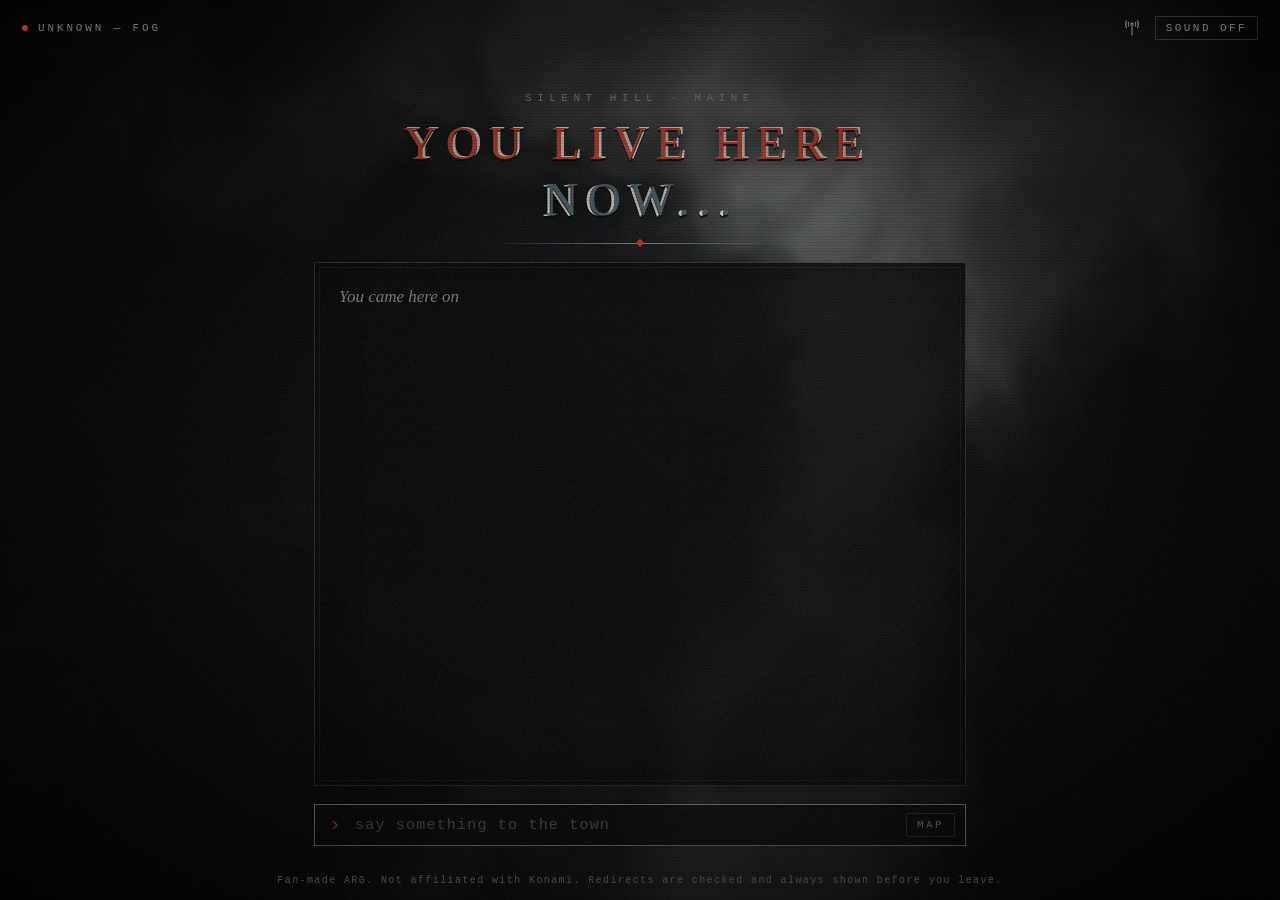
<file: index.html>
<!DOCTYPE html>
<html lang="en">
<head>
  <meta charset="utf-8">
  <meta name="viewport" content="width=device-width, initial-scale=1">
  <title>You Live Here Now...</title>
  <meta name="description" content="Silent Hill, Maine. Population: unknown.">
  <meta name="robots" content="noindex">
  <meta name="referrer" content="no-referrer">
  <meta name="theme-color" content="#070707">
  <link rel="icon" href="data:image/svg+xml,%3Csvg xmlns='http://www.w3.org/2000/svg' viewBox='0 0 16 16'%3E%3Crect width='16' height='16' fill='%23100d0b'/%3E%3Ccircle cx='8' cy='8' r='3' fill='%23a33'/%3E%3C/svg%3E">
  <link rel="stylesheet" href="style.css">
</head>
<body>
  <!-- Room 312 is not on the map. Some doors are only reachable by address. -->
  <canvas id="fx" aria-hidden="true"></canvas>
  <div class="grain" aria-hidden="true"></div>
  <div class="scan" aria-hidden="true"></div>
  <div class="vignette" aria-hidden="true"></div>

  <div class="hud">
    <div class="loc"><i class="dot"></i><span id="loc">Unknown &mdash; Fog</span></div>
    <div class="hudr">
      <span id="radio" class="radio" title="Radio" aria-hidden="true">
        <svg viewBox="0 0 24 24" stroke-width="1.6" stroke-linecap="round" stroke-linejoin="round">
          <path d="M12 21V9"/><circle cx="12" cy="7" r="1.6"/>
          <path d="M7.5 4.5a6.4 6.4 0 0 0 0 5M16.5 4.5a6.4 6.4 0 0 1 0 5"/>
          <path d="M4.5 2.5a10 10 0 0 0 0 9M19.5 2.5a10 10 0 0 1 0 9"/>
        </svg>
      </span>
      <button id="sound" class="btn" type="button" aria-label="Toggle sound">SOUND OFF</button>
    </div>
  </div>

  <main id="main">
    <header>
      <p class="eyebrow" id="meta">Silent Hill &middot; Maine</p>
      <h1 id="title" data-text="You live here now...">You live here now...</h1>
      <div class="rule"><i></i></div>
    </header>

    <section class="dialog" aria-label="Dialogue">
      <div class="log" id="log" aria-live="polite"></div>
    </section>

    <form id="prompt" autocomplete="off" spellcheck="false">
      <label for="input" class="sr">Say something to the town</label>
      <span class="caret">&rsaquo;</span>
      <input id="input" type="text" maxlength="24" placeholder="say something to the town" autocapitalize="off">
      <button id="mapBtn" class="btn" type="button">MAP</button>
    </form>

    <div id="exit" class="exit" hidden>
      <p class="lead">The fog thins. There is a road out.</p>
      <p class="dest">Destination <code id="dest-host"></code></p>
      <p class="opts">
        <a id="exit-link" rel="noopener noreferrer nofollow" referrerpolicy="no-referrer">Leave town</a>
        <span id="count"></span>
        <button id="cancel" class="btn" type="button">STAY</button>
      </p>
    </div>
  </main>

  <!-- the map: marked in red as you find places -->
  <div id="map" class="mapwrap" hidden>
    <div class="paper" role="dialog" aria-label="Town map">
      <div class="bar">
        <span>Town map</span>
        <button id="mapClose" class="btn" type="button">CLOSE</button>
      </div>
      <svg viewBox="0 0 400 300" font-family="Georgia, 'Times New Roman', serif">
        <rect x="6" y="6" width="388" height="288" fill="none" stroke="#2d2619" stroke-width="1.2" opacity=".55"/>

        <!-- lake -->
        <path d="M230 175 C258 148 322 146 352 174 C382 202 372 250 332 268 C292 286 240 272 226 238 C214 212 214 190 230 175 Z"
              fill="#8d9a94" fill-opacity=".55" stroke="#46514c" stroke-width="1.4"/>
        <path d="M244 192 C268 178 306 178 330 192" fill="none" stroke="#46514c" stroke-width=".7" opacity=".6"/>
        <path d="M240 244 C270 258 316 258 346 240" fill="none" stroke="#46514c" stroke-width=".7" opacity=".5"/>
        <text id="lbl-toluca" class="pl" x="292" y="222" font-size="11" font-style="italic" text-anchor="middle" fill="#2d2619">Toluca Lake</text>

        <!-- roads (they stop before the labels, so nothing is crossed) -->
        <g fill="none" stroke="#3a3224" stroke-width="3" stroke-linecap="round">
          <path d="M15 112 H188 L236 148"/>
          <path d="M100 112 V272"/>
          <path d="M20 202 H214"/>
        </g>
        <g class="rl" font-size="7.5" fill="#3a3224" letter-spacing=".6">
          <text x="22" y="106">NATHAN AVENUE</text>
          <text x="22" y="196">KATZ STREET</text>
          <text transform="translate(111 190) rotate(-90)">CARROLL STREET</text>
        </g>

        <!-- places -->
        <g fill="#2d2619">
          <rect x="40"  y="48"  width="7" height="7"/>
          <rect x="172" y="64"  width="7" height="7"/>
          <rect x="232" y="146" width="7" height="7"/>
          <rect x="330" y="138" width="7" height="7"/>
          <rect x="108" y="229" width="7" height="7"/>
        </g>
        <g font-size="9.5" fill="#2d2619">
          <text id="lbl-alchemilla" class="pl" x="52"  y="55">Alchemilla Hospital</text>
          <text id="lbl-midwich"    class="pl" x="184" y="71">Midwich Elementary</text>
          <text id="lbl-rosewater"  class="pl" x="234" y="163" text-anchor="end">Rosewater Park</text>
          <text id="lbl-lakeview"   class="pl" x="345" y="130" text-anchor="middle">Lakeview Hotel</text>
          <text id="lbl-brookhaven" class="pl" x="120" y="236">Brookhaven Hospital</text>
        </g>

        <!-- red pen marks: sized to each label by script.js when the map opens -->
        <g class="marks" fill="none" stroke="#a5281d" stroke-width="2.2" stroke-linecap="round">
          <ellipse data-mark="alchemilla" data-for="lbl-alchemilla" cx="95"  cy="52"  rx="52" ry="11"/>
          <ellipse data-mark="midwich"    data-for="lbl-midwich"    cx="228" cy="68"  rx="50" ry="11"/>
          <ellipse data-mark="rosewater"  data-for="lbl-rosewater"  cx="200" cy="160" rx="44" ry="11"/>
          <ellipse data-mark="lakeview"   data-for="lbl-lakeview"   cx="345" cy="127" rx="44" ry="11"/>
          <ellipse data-mark="brookhaven" data-for="lbl-brookhaven" cx="164" cy="233" rx="52" ry="11"/>
          <ellipse data-mark="toluca"     data-for="lbl-toluca"     cx="292" cy="219" rx="40" ry="13"/>
          <g data-mark="room312">
            <path d="M322 168 L368 166"/>
            <text x="345" y="162" font-size="13" font-style="italic" text-anchor="middle" fill="#a5281d" stroke="none">Room 312</text>
          </g>
        </g>

        <!-- compass and note -->
        <g stroke="#2d2619" fill="#2d2619" stroke-width="1">
          <path d="M370 40 V16 M370 16 L366 24 M370 16 L374 24" fill="none"/>
          <text x="370" y="52" font-size="9" text-anchor="middle" stroke="none">N</text>
        </g>
        <text x="200" y="286" font-size="8" text-anchor="middle" fill="#2d2619" opacity=".7" font-style="italic">composite map &middot; not to scale</text>
      </svg>
    </div>
  </div>

  <footer>Fan-made ARG. Not affiliated with Konami. Redirects are checked and always shown before you leave.</footer>

  <script src="engine.js"></script>
  <script src="script.js"></script>
</body>
</html>
</file>
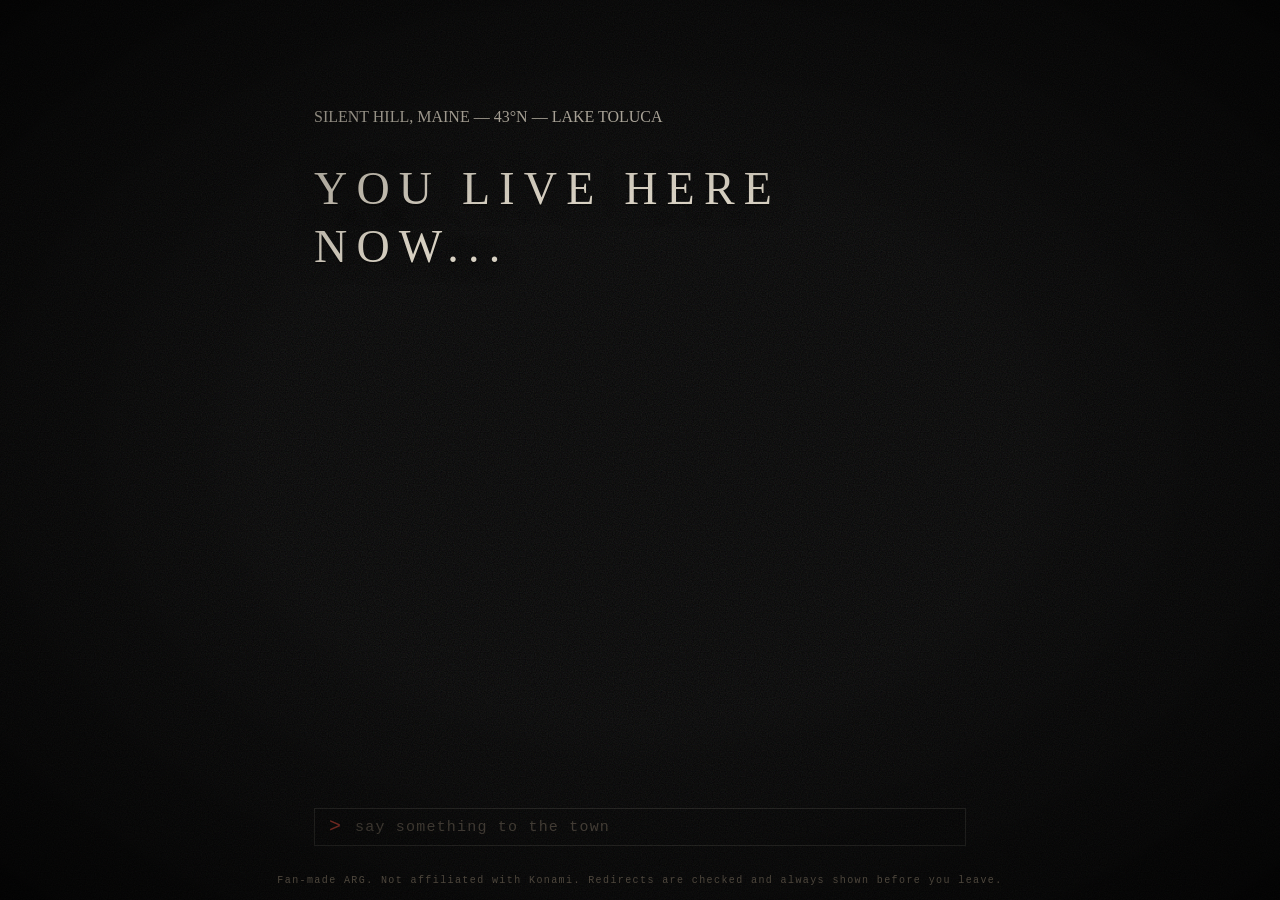
<file: index (3).html>
<!DOCTYPE html>
<html lang="en">
<head>
  <meta charset="utf-8">
  <meta name="viewport" content="width=device-width, initial-scale=1">
  <title>You Live Here Now...</title>
  <meta name="description" content="Silent Hill, Maine. Population: unknown.">
  <meta name="robots" content="noindex">
  <meta name="referrer" content="no-referrer">
  <link rel="icon" href="data:image/svg+xml,%3Csvg xmlns='http://www.w3.org/2000/svg' viewBox='0 0 16 16'%3E%3Crect width='16' height='16' fill='%23100d0b'/%3E%3Ccircle cx='8' cy='8' r='3' fill='%23a33'/%3E%3C/svg%3E">
  <link rel="stylesheet" href="style.css">
</head>
<body>
  <div class="fog f1"></div>
  <div class="fog f2"></div>
  <div class="grain"></div>
  <div class="vignette"></div>

  <main>
    <p class="meta" id="meta">SILENT HILL, MAINE &mdash; 43&deg;N &mdash; LAKE TOLUCA</p>

    <h1 id="title" data-text="You live here now...">You live here now...</h1>

    <div class="log" id="log" aria-live="polite"></div>

    <form id="prompt" autocomplete="off" spellcheck="false">
      <label for="input" class="sr">Enter a word</label>
      <span class="caret">&gt;</span>
      <input id="input" type="text" maxlength="24" placeholder="say something to the town" autocapitalize="off">
    </form>

    <div id="exit" hidden>
      <p>The fog thins. There is a road out.</p>
      <p class="dest">Destination: <code id="dest-host"></code></p>
      <p>
        <a id="exit-link" rel="noopener noreferrer nofollow" referrerpolicy="no-referrer">Leave town</a>
        <span id="count"></span>
      </p>
      <button id="cancel" type="button">Stay</button>
    </div>
  </main>

  <footer>
    <span>Fan-made ARG. Not affiliated with Konami. Redirects are checked and always shown before you leave.</span>
  </footer>

  <script src="script.js"></script>
</body>
</html>
</file>
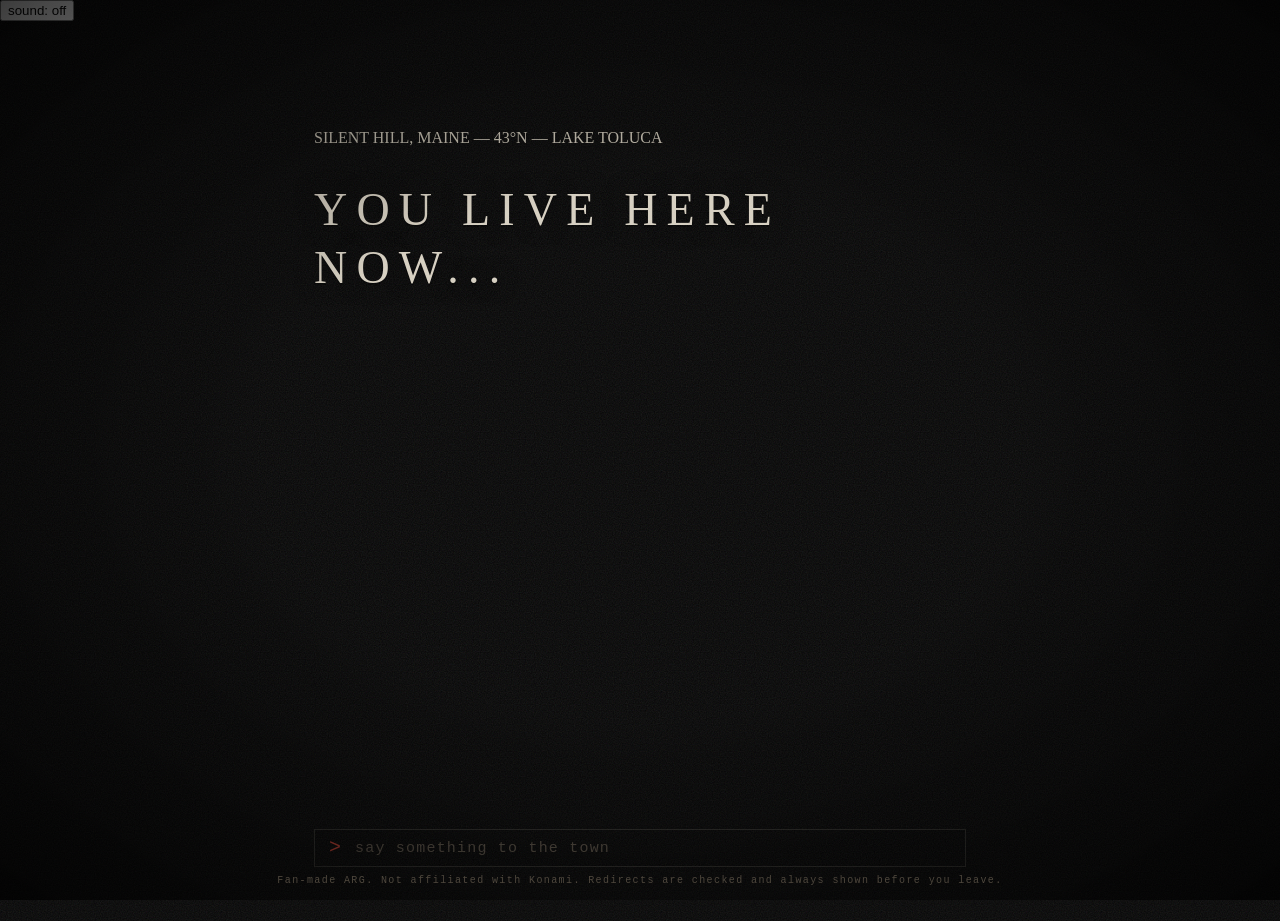
<file: index (4).html>
<!DOCTYPE html>
<html lang="en">
<head>
  <meta charset="utf-8">
  <meta name="viewport" content="width=device-width, initial-scale=1">
  <title>You Live Here Now...</title>
  <meta name="description" content="Silent Hill, Maine. Population: unknown.">
  <meta name="robots" content="noindex">
  <meta name="referrer" content="no-referrer">
  <link rel="icon" href="data:image/svg+xml,%3Csvg xmlns='http://www.w3.org/2000/svg' viewBox='0 0 16 16'%3E%3Crect width='16' height='16' fill='%23100d0b'/%3E%3Ccircle cx='8' cy='8' r='3' fill='%23a33'/%3E%3C/svg%3E">
  <link rel="stylesheet" href="style.css">
</head>
<body>
  <!-- Room 312 is not on the map. Some doors are only reachable by address. -->
  <button id="sound" type="button" aria-label="Toggle sound">sound: off</button>
  <div class="fog f1"></div>
  <div class="fog f2"></div>
  <div class="grain"></div>
  <div class="vignette"></div>

  <main>
    <p class="meta" id="meta">SILENT HILL, MAINE &mdash; 43&deg;N &mdash; LAKE TOLUCA</p>

    <h1 id="title" data-text="You live here now...">You live here now...</h1>

    <div class="log" id="log" aria-live="polite"></div>

    <form id="prompt" autocomplete="off" spellcheck="false">
      <label for="input" class="sr">Enter a word</label>
      <span class="caret">&gt;</span>
      <input id="input" type="text" maxlength="24" placeholder="say something to the town" autocapitalize="off">
    </form>

    <div id="exit" hidden>
      <p>The fog thins. There is a road out.</p>
      <p class="dest">Destination: <code id="dest-host"></code></p>
      <p>
        <a id="exit-link" rel="noopener noreferrer nofollow" referrerpolicy="no-referrer">Leave town</a>
        <span id="count"></span>
      </p>
      <button id="cancel" type="button">Stay</button>
    </div>
  </main>

  <footer>
    <span>Fan-made ARG. Not affiliated with Konami. Redirects are checked and always shown before you leave.</span>
  </footer>

  <script src="script.js"></script>
</body>
</html>
</file>
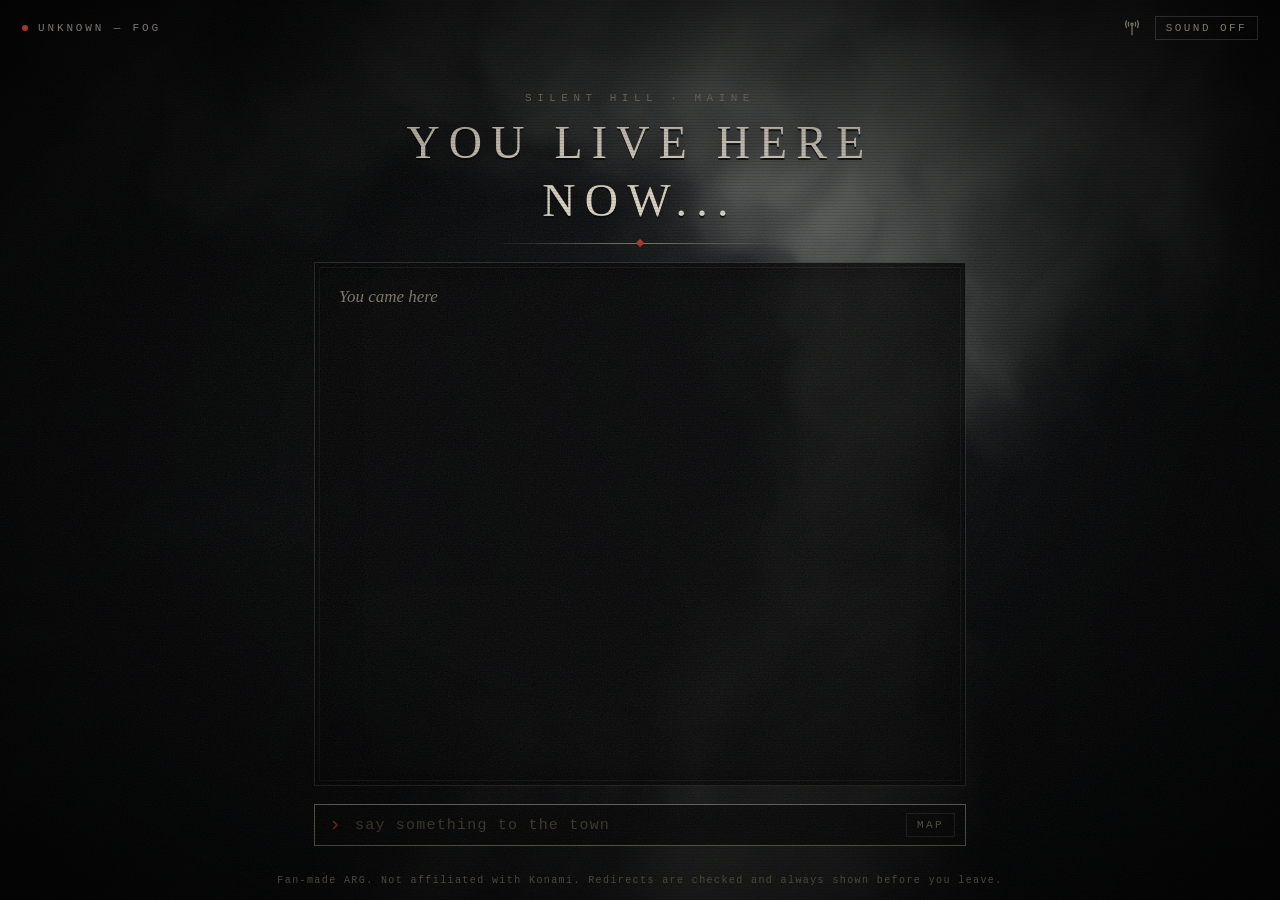
<file: index (5).html>
<!DOCTYPE html>
<html lang="en">
<head>
  <meta charset="utf-8">
  <meta name="viewport" content="width=device-width, initial-scale=1">
  <title>You Live Here Now...</title>
  <meta name="description" content="Silent Hill, Maine. Population: unknown.">
  <meta name="robots" content="noindex">
  <meta name="referrer" content="no-referrer">
  <meta name="theme-color" content="#070707">
  <link rel="icon" href="data:image/svg+xml,%3Csvg xmlns='http://www.w3.org/2000/svg' viewBox='0 0 16 16'%3E%3Crect width='16' height='16' fill='%23100d0b'/%3E%3Ccircle cx='8' cy='8' r='3' fill='%23a33'/%3E%3C/svg%3E">
  <link rel="stylesheet" href="style.css">
</head>
<body>
  <!-- Room 312 is not on the map. Some doors are only reachable by address. -->
  <canvas id="fx" aria-hidden="true"></canvas>
  <div class="grain" aria-hidden="true"></div>
  <div class="scan" aria-hidden="true"></div>
  <div class="vignette" aria-hidden="true"></div>

  <div class="hud">
    <div class="loc"><i class="dot"></i><span id="loc">Unknown &mdash; Fog</span></div>
    <div class="hudr">
      <span id="radio" class="radio" title="Radio" aria-hidden="true">
        <svg viewBox="0 0 24 24" stroke-width="1.6" stroke-linecap="round" stroke-linejoin="round">
          <path d="M12 21V9"/><circle cx="12" cy="7" r="1.6"/>
          <path d="M7.5 4.5a6.4 6.4 0 0 0 0 5M16.5 4.5a6.4 6.4 0 0 1 0 5"/>
          <path d="M4.5 2.5a10 10 0 0 0 0 9M19.5 2.5a10 10 0 0 1 0 9"/>
        </svg>
      </span>
      <button id="sound" class="btn" type="button" aria-label="Toggle sound">SOUND OFF</button>
    </div>
  </div>

  <main id="main">
    <header>
      <p class="eyebrow" id="meta">Silent Hill &middot; Maine</p>
      <h1 id="title" data-text="You live here now...">You live here now...</h1>
      <div class="rule"><i></i></div>
    </header>

    <section class="dialog" aria-label="Dialogue">
      <div class="log" id="log" aria-live="polite"></div>
    </section>

    <form id="prompt" autocomplete="off" spellcheck="false">
      <label for="input" class="sr">Say something to the town</label>
      <span class="caret">&rsaquo;</span>
      <input id="input" type="text" maxlength="24" placeholder="say something to the town" autocapitalize="off">
      <button id="mapBtn" class="btn" type="button">MAP</button>
    </form>

    <div id="exit" class="exit" hidden>
      <p class="lead">The fog thins. There is a road out.</p>
      <p class="dest">Destination <code id="dest-host"></code></p>
      <p class="opts">
        <a id="exit-link" rel="noopener noreferrer nofollow" referrerpolicy="no-referrer">Leave town</a>
        <span id="count"></span>
        <button id="cancel" class="btn" type="button">STAY</button>
      </p>
    </div>
  </main>

  <!-- the map: marked in red as you find places -->
  <div id="map" class="mapwrap" hidden>
    <div class="paper" role="dialog" aria-label="Town map">
      <button id="mapClose" class="btn" type="button">CLOSE</button>
      <svg viewBox="0 0 400 300" font-family="Georgia, 'Times New Roman', serif">
        <rect x="6" y="6" width="388" height="288" fill="none" stroke="#2d2619" stroke-width="1.2" opacity=".55"/>
        <!-- lake -->
        <path d="M230 175 C258 148 322 146 352 174 C382 202 372 250 332 268 C292 286 240 272 226 238 C214 212 214 190 230 175 Z"
              fill="#8d9a94" fill-opacity=".55" stroke="#46514c" stroke-width="1.4"/>
        <path d="M244 190 C268 176 306 176 330 190" fill="none" stroke="#46514c" stroke-width=".7" opacity=".6"/>
        <path d="M240 214 C270 200 316 200 346 216" fill="none" stroke="#46514c" stroke-width=".7" opacity=".5"/>
        <text x="292" y="226" font-size="11" font-style="italic" text-anchor="middle" fill="#2d2619">Toluca Lake</text>
        <!-- roads -->
        <g fill="none" stroke="#3a3224" stroke-width="3" stroke-linecap="round">
          <path d="M15 112 H188 L236 148"/>
          <path d="M100 28 V272"/>
          <path d="M20 202 H214"/>
        </g>
        <g font-size="8" fill="#3a3224" letter-spacing=".6">
          <text x="22" y="106">NATHAN AVENUE</text>
          <text x="22" y="196">KATZ STREET</text>
          <text transform="translate(94 262) rotate(-90)">CARROLL STREET</text>
        </g>
        <!-- places -->
        <g fill="#2d2619">
          <rect x="52" y="52" width="7" height="7"/>
          <rect x="182" y="68" width="7" height="7"/>
          <rect x="231" y="146" width="7" height="7"/>
          <rect x="331" y="144" width="7" height="7"/>
          <rect x="91" y="231" width="7" height="7"/>
        </g>
        <g font-size="10" fill="#2d2619">
          <text x="64" y="58">Alchemilla Hospital</text>
          <text x="194" y="74">Midwich Elementary</text>
          <text x="226" y="142" text-anchor="end">Rosewater Park</text>
          <text x="334" y="136" text-anchor="middle">Lakeview Hotel</text>
          <text x="103" y="249">Brookhaven Hospital</text>
        </g>
        <!-- red pen marks (shown as you find places) -->
        <g class="marks" fill="none" stroke="#a5281d" stroke-width="2.2" stroke-linecap="round">
          <ellipse data-mark="alchemilla" cx="95" cy="55" rx="52" ry="11" transform="rotate(-3 95 55)"/>
          <ellipse data-mark="midwich" cx="236" cy="71" rx="52" ry="11" transform="rotate(2 236 71)"/>
          <ellipse data-mark="rosewater" cx="190" cy="145" rx="46" ry="11" transform="rotate(-2 190 145)"/>
          <ellipse data-mark="lakeview" cx="334" cy="140" rx="40" ry="14" transform="rotate(3 334 140)"/>
          <ellipse data-mark="brookhaven" cx="146" cy="245" rx="52" ry="11" transform="rotate(-2 146 245)"/>
          <ellipse data-mark="toluca" cx="292" cy="222" rx="38" ry="13" transform="rotate(-4 292 222)"/>
          <g data-mark="room312">
            <path d="M313 154 L355 152" />
            <text x="318" y="166" font-size="13" font-style="italic" fill="#a5281d" stroke="none">Room 312</text>
          </g>
        </g>
        <!-- compass + note -->
        <g stroke="#2d2619" fill="#2d2619" stroke-width="1">
          <path d="M370 40 V16 M370 16 L366 24 M370 16 L374 24" fill="none"/>
          <text x="370" y="52" font-size="9" text-anchor="middle" stroke="none">N</text>
        </g>
        <text x="200" y="286" font-size="8" text-anchor="middle" fill="#2d2619" opacity=".7" font-style="italic">composite map &middot; not to scale</text>
      </svg>
    </div>
  </div>

  <footer>Fan-made ARG. Not affiliated with Konami. Redirects are checked and always shown before you leave.</footer>

  <script src="engine.js"></script>
  <script src="script.js"></script>
</body>
</html>
</file>
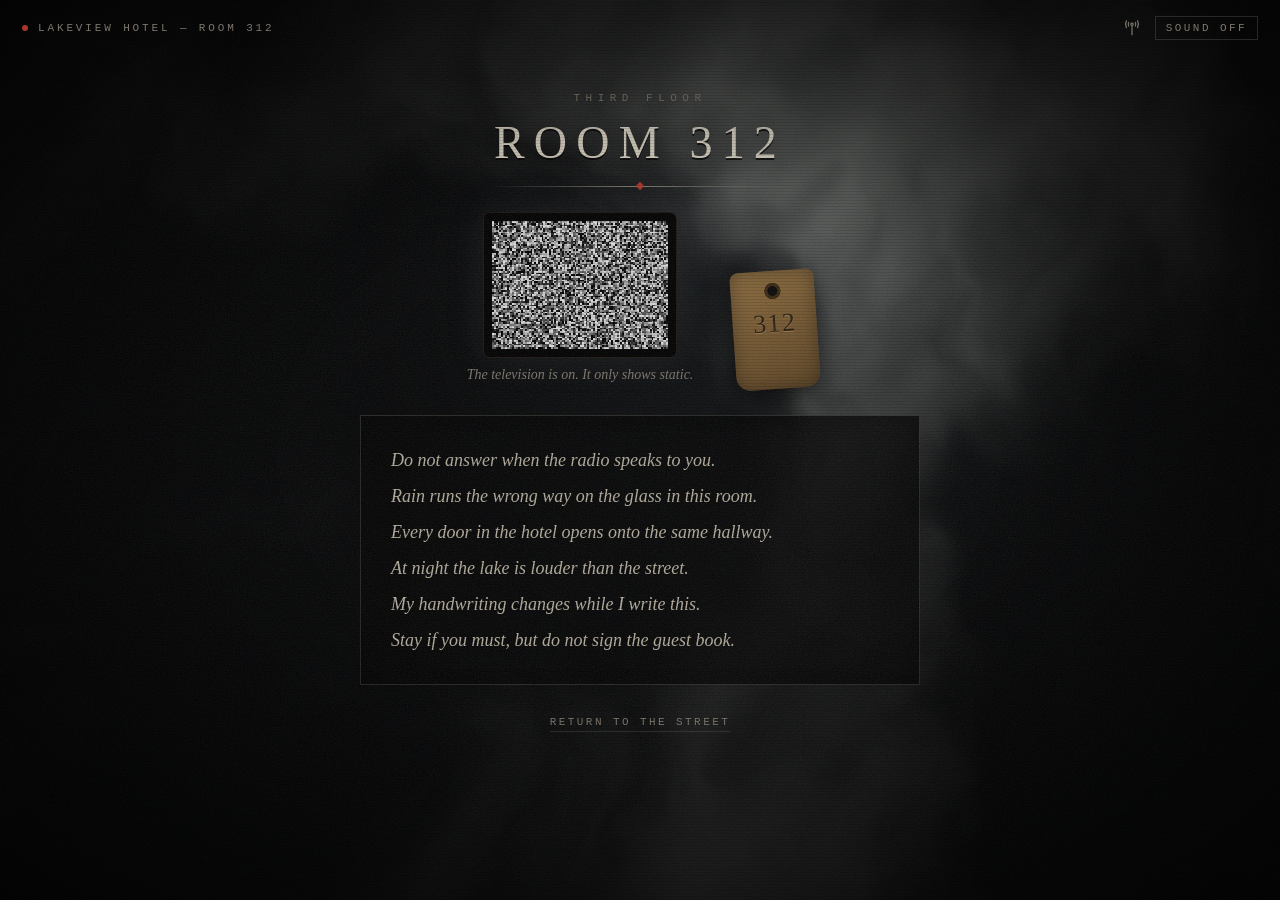
<file: room312 (1).html>
<!DOCTYPE html>
<html lang="en">
<head>
  <meta charset="utf-8">
  <meta name="viewport" content="width=device-width, initial-scale=1">
  <title>You Live Here Now...</title>
  <meta name="robots" content="noindex">
  <meta name="referrer" content="no-referrer">
  <meta name="theme-color" content="#070707">
  <link rel="icon" href="data:image/svg+xml,%3Csvg xmlns='http://www.w3.org/2000/svg' viewBox='0 0 16 16'%3E%3Crect width='16' height='16' fill='%23100d0b'/%3E%3Ccircle cx='8' cy='8' r='3' fill='%23a33'/%3E%3C/svg%3E">
  <link rel="stylesheet" href="style.css">
</head>
<body class="room">
  <canvas id="fx" aria-hidden="true"></canvas>
  <div class="grain" aria-hidden="true"></div>
  <div class="scan" aria-hidden="true"></div>
  <div class="vignette" aria-hidden="true"></div>

  <div class="hud">
    <div class="loc"><i class="dot"></i><span>Lakeview Hotel &mdash; Room 312</span></div>
    <div class="hudr">
      <span id="radio" class="radio" aria-hidden="true">
        <svg viewBox="0 0 24 24" stroke-width="1.6" stroke-linecap="round" stroke-linejoin="round">
          <path d="M12 21V9"/><circle cx="12" cy="7" r="1.6"/>
          <path d="M7.5 4.5a6.4 6.4 0 0 0 0 5M16.5 4.5a6.4 6.4 0 0 1 0 5"/>
          <path d="M4.5 2.5a10 10 0 0 0 0 9M19.5 2.5a10 10 0 0 1 0 9"/>
        </svg>
      </span>
      <button id="sound" class="btn" type="button" aria-label="Toggle sound">SOUND OFF</button>
    </div>
  </div>

  <main>
    <header>
      <p class="eyebrow">Third floor</p>
      <h1 data-text="Room 312">Room 312</h1>
      <div class="rule"><i></i></div>
    </header>

    <div class="roomgrid">
      <figure class="tvbox">
        <canvas id="tv" width="96" height="72" title="The television"></canvas>
        <figcaption id="hint">The television is on. It only shows static.</figcaption>
      </figure>
      <div class="keytag" aria-hidden="true"><span>312</span></div>
    </div>

    <article class="memo">
      <p>Do not answer when the radio speaks to you.</p>
      <p>Rain runs the wrong way on the glass in this room.</p>
      <p>Every door in the hotel opens onto the same hallway.</p>
      <p>At night the lake is louder than the street.</p>
      <p>My handwriting changes while I write this.</p>
      <p>Stay if you must, but do not sign the guest book.</p>
    </article>

    <p class="back"><a href="index.html">return to the street</a></p>
  </main>

  <script src="engine.js"></script>
  <script>
    (function () {
      try { sessionStorage.setItem("room312", "1"); } catch (e) {}

      /* rain on the glass (starts with the audio); fog level comes from session */
      try {
        window.SH.audio.setRain(true);
        if (sessionStorage.getItem("ow") === "1") window.SH.audio.setLevel(1);
      } catch (e) {}

      /* static on the television */
      var c = document.getElementById("tv"), x = c.getContext("2d");
      var img = x.createImageData(c.width, c.height);
      function frame() {
        for (var i = 0; i < img.data.length; i += 4) {
          var v = Math.random() * 255;
          img.data[i] = img.data[i + 1] = img.data[i + 2] = v;
          img.data[i + 3] = 255;
        }
        x.putImageData(img, 0, 0);
      }
      frame();
      if (!window.SH.reduced) setInterval(frame, 90);

      /* the radio gets louder near the television */
      c.addEventListener("pointerenter", function () { window.SH.audio.tvBoost(true); });
      c.addEventListener("pointerleave", function () { window.SH.audio.tvBoost(false); });

      /* escalating hints if you click the television */
      var hints = [
        "The paper is not the message. The edges are.",
        "Read down, not across.",
        "Take the first letter of every line. Say it to the town."
      ];
      var n = 0, hint = document.getElementById("hint");
      c.addEventListener("click", function () {
        hint.textContent = hints[Math.min(n, hints.length - 1)];
        n++;
      });
    })();
  </script>
</body>
</html>
</file>
<file: style.css>
:root {
  --bg: #070707;
  --bone: #d9d2c3;
  --fg: #c9c2b3;
  --dim: #7d776c;
  --rust: #a8362a;
  --line: rgba(217, 210, 195, .16);
  --serif: "Iowan Old Style", "Palatino Linotype", Palatino, "Book Antiqua", Georgia, serif;
  --mono: "Courier New", Courier, monospace;
}

* { box-sizing: border-box; }
[hidden] { display: none !important; }

html, body {
  margin: 0; height: 100%;
  background: var(--bg); color: var(--fg);
  font-family: var(--serif);
  overflow: hidden;
}

.sr {
  position: absolute; width: 1px; height: 1px;
  overflow: hidden; clip: rect(0 0 0 0);
}

/* ---------- Fog World palette ---------- */
body.otherworld {
  --bone: #e3bba8;
  --fg: #d2ab9b;
  --dim: #8f5648;
  --rust: #d4503a;
  --line: rgba(228, 150, 120, .24);
}

/* ---------- background layers ---------- */
#fx { position: fixed; inset: 0; width: 100%; height: 100%; z-index: 0; }
body.nogl {
  background: radial-gradient(ellipse at 50% 40%, #2a2b2b, #070707 70%);
}
body.nogl.otherworld {
  background: radial-gradient(ellipse at 50% 40%, #3a1710, #0b0403 70%);
}

.grain {
  position: fixed; inset: -10%; z-index: 4; pointer-events: none; opacity: .11;
  background-image: url("data:image/svg+xml;utf8,<svg xmlns='http://www.w3.org/2000/svg' width='220' height='220'><filter id='n'><feTurbulence type='fractalNoise' baseFrequency='.85' numOctaves='2' stitchTiles='stitch'/></filter><rect width='100%' height='100%' filter='url(%23n)'/></svg>");
  animation: grain 1s steps(6) infinite;
}
body.otherworld .grain { opacity: .17; }
@keyframes grain {
  0%   { transform: translate(0, 0); }
  25%  { transform: translate(-3%, 2%); }
  50%  { transform: translate(2%, -3%); }
  75%  { transform: translate(-2%, -1%); }
  100% { transform: translate(3%, 3%); }
}

.scan {
  position: fixed; inset: 0; z-index: 4; pointer-events: none; opacity: .3;
  background: repeating-linear-gradient(0deg, rgba(0,0,0,.35) 0 1px, transparent 1px 3px);
  mix-blend-mode: multiply;
}
.vignette {
  position: fixed; inset: 0; z-index: 4; pointer-events: none;
  background: radial-gradient(ellipse at center, transparent 40%, rgba(0,0,0,.75) 100%);
}

/* ---------- HUD ---------- */
.hud {
  position: fixed; top: 0; left: 0; right: 0; z-index: 6;
  display: flex; justify-content: space-between; align-items: center;
  padding: 16px 22px;
  font: 11px var(--mono); letter-spacing: .26em; text-transform: uppercase;
  color: var(--dim);
}
.loc { display: flex; align-items: center; gap: 10px; }
.dot {
  width: 6px; height: 6px; border-radius: 50%; background: var(--rust);
  animation: pulse 3.2s ease-in-out infinite;
}
.hudr { display: flex; align-items: center; gap: 14px; }

.radio svg { width: 18px; height: 18px; stroke: currentColor; fill: none; display: block; }
.radio { color: var(--dim); transition: color .2s; }
.radio.live { color: var(--bone); animation: blink .14s steps(2) 5; }
body.otherworld .radio { color: var(--rust); animation: pulse 1.3s ease-in-out infinite; }
@keyframes blink { 50% { opacity: .15; } }
@keyframes pulse { 0%, 100% { opacity: .35; } 50% { opacity: 1; } }

.btn {
  background: none; border: 1px solid var(--line); color: var(--dim);
  font: 11px var(--mono); letter-spacing: .22em; text-transform: uppercase;
  padding: 5px 10px; cursor: pointer; transition: color .15s, border-color .15s;
}
.btn:hover, .btn:focus-visible { color: var(--bone); border-color: var(--dim); outline: none; }

/* ---------- main layout ---------- */
main {
  position: relative; z-index: 3;
  max-width: 700px; height: 100%;
  margin: 0 auto; padding: 92px 24px 54px;
  display: flex; flex-direction: column; gap: 18px;
}
main.shake { animation: shake .7s steps(2) 1; }
@keyframes shake {
  0%, 100% { transform: translate(0, 0); }
  20% { transform: translate(-5px, 2px); }
  40% { transform: translate(4px, -3px); }
  60% { transform: translate(-3px, 3px); }
  80% { transform: translate(3px, -1px); }
}

header { text-align: center; }
.eyebrow {
  margin: 0 0 10px; font: 11px var(--mono);
  letter-spacing: .5em; text-transform: uppercase; color: var(--dim);
}
h1 {
  margin: 0; font-weight: 400; position: relative;
  font-size: clamp(24px, 5.2vw, 46px);
  letter-spacing: .2em; text-transform: uppercase; line-height: 1.25;
  color: var(--bone);
  text-shadow: 0 0 22px rgba(0,0,0,.9), 0 2px 0 rgba(0,0,0,.8);
  animation: flicker 8s infinite;
}
h1.glitch::before, h1.glitch::after {
  content: attr(data-text); position: absolute; left: 0; right: 0; top: 0;
}
h1.glitch::before { color: var(--rust); transform: translate(-3px, 1px); clip-path: inset(0 0 55% 0); }
h1.glitch::after  { color: #3f535c;     transform: translate(3px, -1px); clip-path: inset(55% 0 0 0); }
body.otherworld h1 { animation: flicker 5s infinite, sway 6s ease-in-out infinite alternate; }

@keyframes flicker {
  0%, 91%, 100% { opacity: 1; }
  92% { opacity: .3; } 93% { opacity: 1; }
  95% { opacity: .55; } 96% { opacity: 1; }
}
@keyframes sway {
  from { transform: skewX(-1.2deg); }
  to   { transform: skewX(1.2deg); }
}

.rule { display: flex; justify-content: center; margin-top: 14px; }
.rule i {
  display: block; width: min(300px, 60%); height: 1px;
  background: linear-gradient(90deg, transparent, var(--dim), transparent);
  position: relative;
}
.rule i::after {
  content: ""; position: absolute; left: 50%; top: -3px;
  width: 6px; height: 6px; background: var(--rust); transform: translateX(-50%) rotate(45deg);
}

/* ---------- dialogue box ---------- */
.dialog {
  position: relative; flex: 1; min-height: 0; overflow: hidden;
  border: 1px solid var(--line);
  background: linear-gradient(rgba(6,6,6,.78), rgba(6,6,6,.6));
  padding: 20px 24px;
  box-shadow: inset 0 0 40px rgba(0,0,0,.55);
}
.dialog::before {
  content: ""; position: absolute; inset: 4px; pointer-events: none;
  border: 1px solid rgba(217,210,195,.06);
}
.log {
  height: 100%; overflow-y: auto; scrollbar-width: thin; scrollbar-color: #2b2724 transparent;
  font-size: 17px; line-height: 1.7; color: var(--fg);
}
.log p { margin: 0 0 10px; }
.log .sys { color: var(--dim); font-style: italic; }
.log .you { color: var(--dim); font: 13px/1.6 var(--mono); letter-spacing: .06em; }
.log .bad { color: var(--rust); }
.log b { color: var(--bone); font-weight: 400; letter-spacing: .08em; }

/* ---------- prompt ---------- */
#prompt {
  display: flex; align-items: center; gap: 12px;
  border: 1px solid var(--line); background: rgba(6,6,6,.7); padding: 8px 10px 8px 14px;
}
.caret { color: var(--rust); font: 20px var(--mono); line-height: 1; }
#input {
  flex: 1; min-width: 0; background: transparent; border: 0; outline: 0;
  color: var(--bone); font: 15px var(--mono); letter-spacing: .08em;
  caret-color: var(--rust);
}
#input::placeholder { color: #51493f; }
#prompt:focus-within { border-color: var(--dim); }

/* ---------- exit (save-screen style) ---------- */
.exit {
  border: 1px solid var(--line); background: rgba(6,6,6,.85);
  padding: 18px 22px; font-size: 17px;
}
.exit p { margin: 0 0 10px; }
.exit .lead { font-style: italic; color: var(--bone); }
.exit .dest { font: 12px var(--mono); letter-spacing: .14em; text-transform: uppercase; color: var(--dim); }
.exit code { color: var(--fg); letter-spacing: .06em; }
.exit .opts { display: flex; align-items: center; gap: 18px; margin: 14px 0 0; }
.exit a {
  color: var(--bone); text-decoration: none; letter-spacing: .12em; text-transform: uppercase;
  font-size: 15px; border-bottom: 1px solid var(--rust); padding-bottom: 2px;
}
.exit a::before { content: "\203A  "; color: var(--rust); }
.exit a:hover, .exit a:focus-visible { color: #fff; outline: none; }
#count { color: var(--dim); font: 13px var(--mono); }

footer {
  position: fixed; bottom: 14px; left: 0; right: 0; z-index: 5;
  text-align: center; padding: 0 16px;
  font: 10px var(--mono); letter-spacing: .14em; color: #4e473d;
}

/* ---------- siren pulse ---------- */
body.siren::after {
  content: ""; position: fixed; inset: 0; pointer-events: none; z-index: 5;
  background: rgba(130, 22, 15, .22);
  animation: siren 2.8s ease-in-out 2;
}
@keyframes siren { 0%, 100% { opacity: 0; } 50% { opacity: 1; } }

/* ---------- map (aged paper, red pen) ---------- */
.mapwrap {
  position: fixed; inset: 0; z-index: 20; padding: 16px;
  display: flex; align-items: center; justify-content: center;
  background: rgba(0,0,0,.82);
  overflow: auto;
}
.paper {
  position: relative; padding: 12px 14px 14px; margin: auto;
  /* the map is 4:3, so cap the width by the window height and it always fits */
  width: min(94vw, 620px, calc((100vh - 120px) * 1.3333));
  width: min(94vw, 620px, calc((100dvh - 120px) * 1.3333));
  background:
    radial-gradient(ellipse at 50% 40%, rgba(255,245,210,.25), transparent 70%),
    #bfb08c;
  color: #2d2619;
  box-shadow: 0 0 0 1px #6b5e43, 0 30px 80px rgba(0,0,0,.85), inset 0 0 70px rgba(70,50,20,.45);
}
.paper svg { width: 100%; height: auto; display: block; }
.paper .bar {
  display: flex; justify-content: space-between; align-items: center;
  margin: 0 0 10px; font: 10px var(--mono); letter-spacing: .3em;
  text-transform: uppercase; color: #4a3f2a;
}
.paper .btn { color: #2d2619; border-color: #6b5e43; font-size: 10px; padding: 4px 9px; }
.paper text.pl { paint-order: stroke; stroke: #bfb08c; stroke-width: 3px; stroke-linejoin: round; }
.paper .btn:hover { background: rgba(0,0,0,.08); }
.marks [data-mark] { display: none; }

/* ---------- Room 312 page ---------- */
body.room { overflow-y: auto; }
body.room main { height: auto; min-height: 100%; padding-bottom: 90px; gap: 26px; }
.roomgrid { display: flex; justify-content: center; align-items: flex-end; gap: 36px; flex-wrap: wrap; }
.tvbox { margin: 0; text-align: center; }
#tv {
  display: block; width: 192px; height: 144px; cursor: pointer; margin: 0 auto 10px;
  border: 8px solid #1b1815; border-radius: 6px;
  box-shadow: 0 0 0 1px #35302a, 0 0 40px rgba(180,190,200,.12);
  image-rendering: pixelated; filter: contrast(1.25) brightness(.85);
}
.tvbox figcaption { margin: 0; min-height: 1.6em; font: italic 14px var(--serif); color: var(--dim); }

.keytag {
  position: relative; width: 84px; height: 118px; padding-top: 38px;
  text-align: center; font: 26px var(--serif); letter-spacing: .05em; color: #2a1f12;
  background: linear-gradient(160deg, #8a6a3e, #5d4424);
  border-radius: 8px 8px 14px 14px;
  box-shadow: 0 6px 24px rgba(0,0,0,.7), inset 0 0 18px rgba(0,0,0,.35);
  transform: rotate(-4deg); transform-origin: 50% 0;
}
.keytag::before {
  content: ""; position: absolute; top: 12px; left: 50%; width: 16px; height: 16px;
  margin-left: -8px; border-radius: 50%; background: #0b0a09;
  box-shadow: inset 0 0 0 3px #3a2a14;
}
.keytag span { text-shadow: 0 1px 0 rgba(255,220,160,.25); }

.memo {
  align-self: center; width: min(100%, 560px); padding: 26px 30px;
  border: 1px solid var(--line); background: rgba(6,6,6,.72);
  box-shadow: inset 0 0 40px rgba(0,0,0,.55);
}
.memo p { margin: 0; font: italic 18px/2 var(--serif); color: #b4ad9e; }
.back { text-align: center; margin: 0; }
.back a {
  color: var(--dim); font: 11px var(--mono); letter-spacing: .22em; text-transform: uppercase;
  text-decoration: none; border-bottom: 1px solid var(--line); padding-bottom: 3px;
}
.back a:hover { color: var(--bone); }

@media (max-width: 520px) {
  main { padding: 80px 16px 50px; }
  .dialog { padding: 14px 16px; }
  .log { font-size: 16px; }
  .hud { padding: 12px 14px; font-size: 10px; letter-spacing: .18em; }
}

@media (prefers-reduced-motion: reduce) {
  .grain, h1, .dot, .radio, body.siren::after, main.shake { animation: none !important; }
}
</file>
